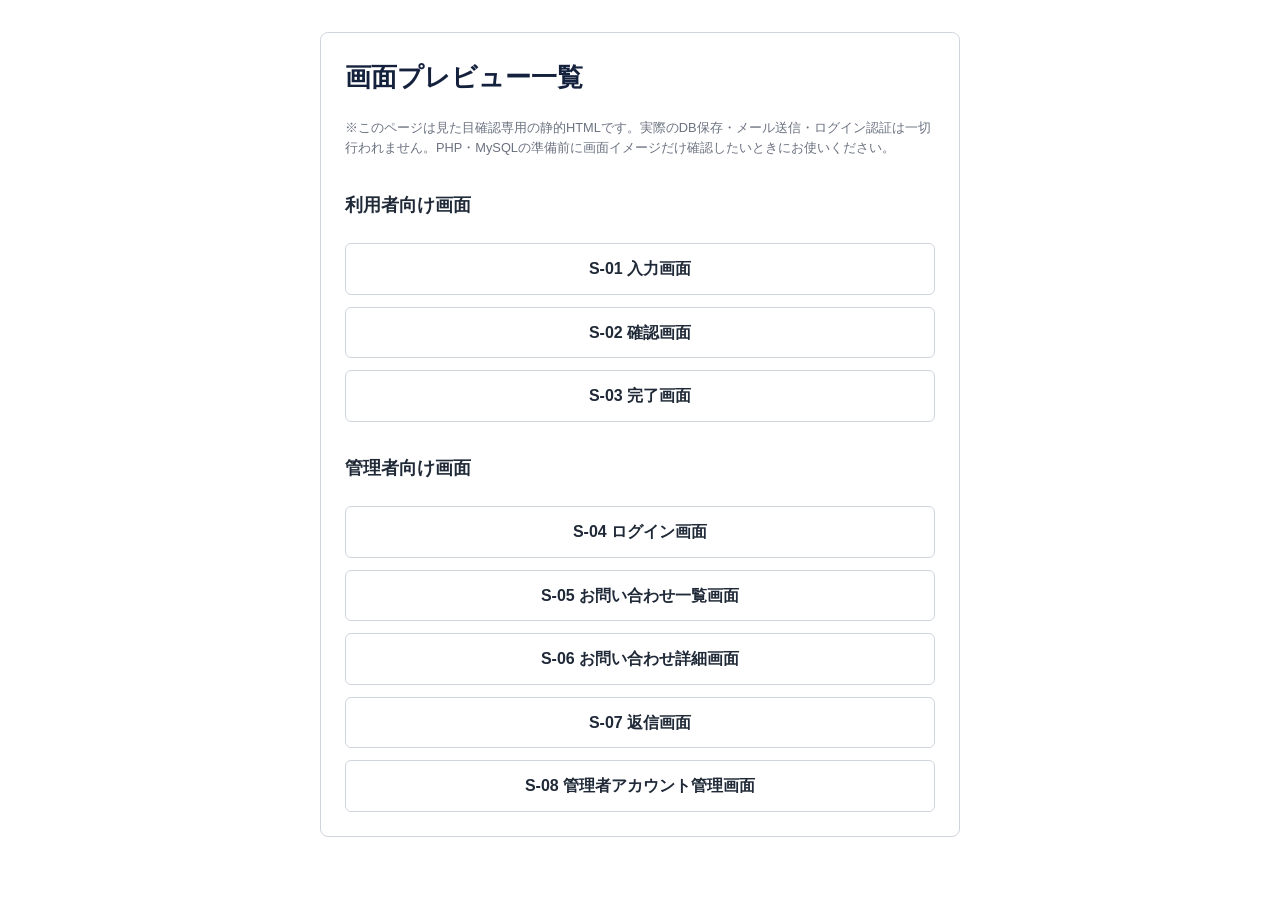
<file: 03_implementation/preview/index.html>
<!DOCTYPE html>
<html lang="ja">
<head>
<meta charset="UTF-8">
<title>画面プレビュー一覧 - ChatPlus お問い合わせフォーム</title>
<link rel="stylesheet" href="../assets/style.css">
</head>
<body>
<main class="form-card" style="max-width:640px;">
<h1>画面プレビュー一覧</h1>
<p class="note">※このページは見た目確認専用の静的HTMLです。実際のDB保存・メール送信・ログイン認証は一切行われません。PHP・MySQLの準備前に画面イメージだけ確認したいときにお使いください。</p>

<h2>利用者向け画面</h2>
<div class="button-row" style="flex-direction:column; align-items:stretch;">
  <a class="btn btn-secondary" href="01_input.html">S-01 入力画面</a>
  <a class="btn btn-secondary" href="02_confirm.html">S-02 確認画面</a>
  <a class="btn btn-secondary" href="03_complete.html">S-03 完了画面</a>
</div>

<h2>管理者向け画面</h2>
<div class="button-row" style="flex-direction:column; align-items:stretch;">
  <a class="btn btn-secondary" href="04_login.html">S-04 ログイン画面</a>
  <a class="btn btn-secondary" href="05_list.html">S-05 お問い合わせ一覧画面</a>
  <a class="btn btn-secondary" href="06_detail.html">S-06 お問い合わせ詳細画面</a>
  <a class="btn btn-secondary" href="07_reply.html">S-07 返信画面</a>
  <a class="btn btn-secondary" href="08_accounts.html">S-08 管理者アカウント管理画面</a>
</div>
</main>
</body>
</html>
</file>
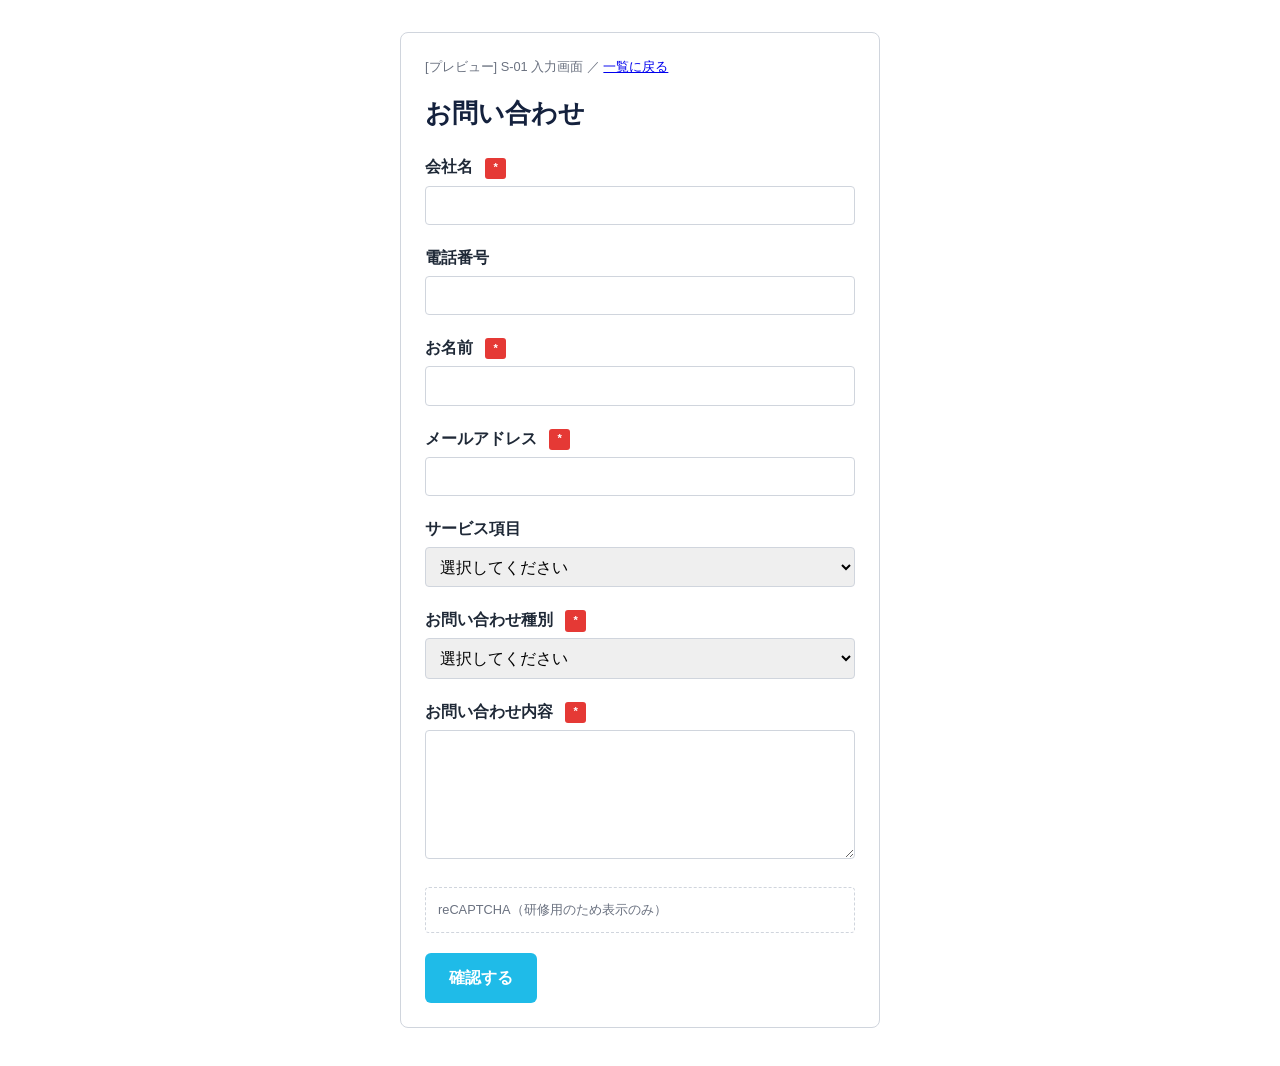
<file: 03_implementation/preview/01_input.html>
<!DOCTYPE html>
<html lang="ja">
<head>
<meta charset="UTF-8">
<title>お問い合わせ（プレビュー） - ChatPlus</title>
<link rel="stylesheet" href="../assets/style.css">
</head>
<body>
<main class="form-card">
<p class="note" style="margin-top:0;">[プレビュー] S-01 入力画面 ／ <a href="index.html">一覧に戻る</a></p>
<h1>お問い合わせ</h1>
<form onsubmit="return false;">
<div class="field">
  <label for="company_name">会社名 <span class="required">*</span></label>
  <input type="text" id="company_name" name="company_name">
</div>

<div class="field">
  <label for="phone">電話番号</label>
  <input type="tel" id="phone" name="phone">
</div>

<div class="field">
  <label for="name">お名前 <span class="required">*</span></label>
  <input type="text" id="name" name="name">
</div>

<div class="field">
  <label for="email">メールアドレス <span class="required">*</span></label>
  <input type="email" id="email" name="email">
</div>

<div class="field">
  <label for="service_type">サービス項目</label>
  <select id="service_type" name="service_type">
    <option value="">選択してください</option>
    <option>ChatPlus</option>
    <option>FAQPlus</option>
    <option>AI AgentPlus</option>
    <option>その他</option>
  </select>
</div>

<div class="field">
  <label for="inquiry_type">お問い合わせ種別 <span class="required">*</span></label>
  <select id="inquiry_type" name="inquiry_type">
    <option value="">選択してください</option>
    <option>サービス内容について</option>
    <option>見積もりについて</option>
    <option>その他</option>
  </select>
</div>

<div class="field">
  <label for="content">お問い合わせ内容 <span class="required">*</span></label>
  <textarea id="content" name="content" rows="6"></textarea>
</div>

<div class="field recaptcha-note">
  <p>reCAPTCHA（研修用のため表示のみ）</p>
</div>

<a class="btn btn-primary" href="02_confirm.html">確認する</a>
</form>
</main>
</body>
</html>
</file>
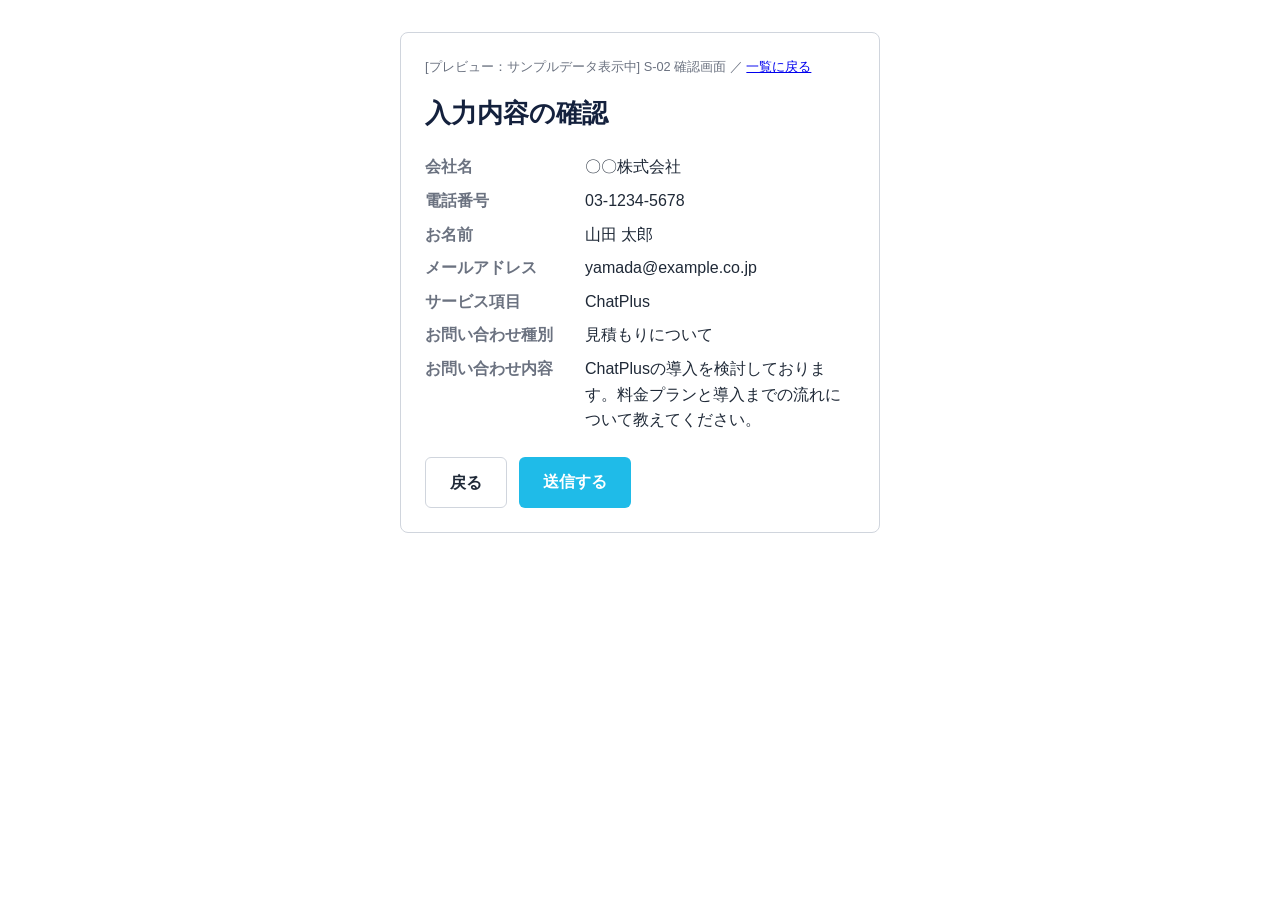
<file: 03_implementation/preview/02_confirm.html>
<!DOCTYPE html>
<html lang="ja">
<head>
<meta charset="UTF-8">
<title>入力内容の確認（プレビュー） - ChatPlus</title>
<link rel="stylesheet" href="../assets/style.css">
</head>
<body>
<main class="form-card">
<p class="note" style="margin-top:0;">[プレビュー：サンプルデータ表示中] S-02 確認画面 ／ <a href="index.html">一覧に戻る</a></p>
<h1>入力内容の確認</h1>
<dl class="confirm-list">
  <dt>会社名</dt><dd>〇〇株式会社</dd>
  <dt>電話番号</dt><dd>03-1234-5678</dd>
  <dt>お名前</dt><dd>山田 太郎</dd>
  <dt>メールアドレス</dt><dd>yamada@example.co.jp</dd>
  <dt>サービス項目</dt><dd>ChatPlus</dd>
  <dt>お問い合わせ種別</dt><dd>見積もりについて</dd>
  <dt>お問い合わせ内容</dt><dd class="pre-wrap">ChatPlusの導入を検討しております。料金プランと導入までの流れについて教えてください。</dd>
</dl>

<div class="button-row">
  <a class="btn btn-secondary" href="01_input.html">戻る</a>
  <a class="btn btn-primary" href="03_complete.html">送信する</a>
</div>
</main>
</body>
</html>
</file>
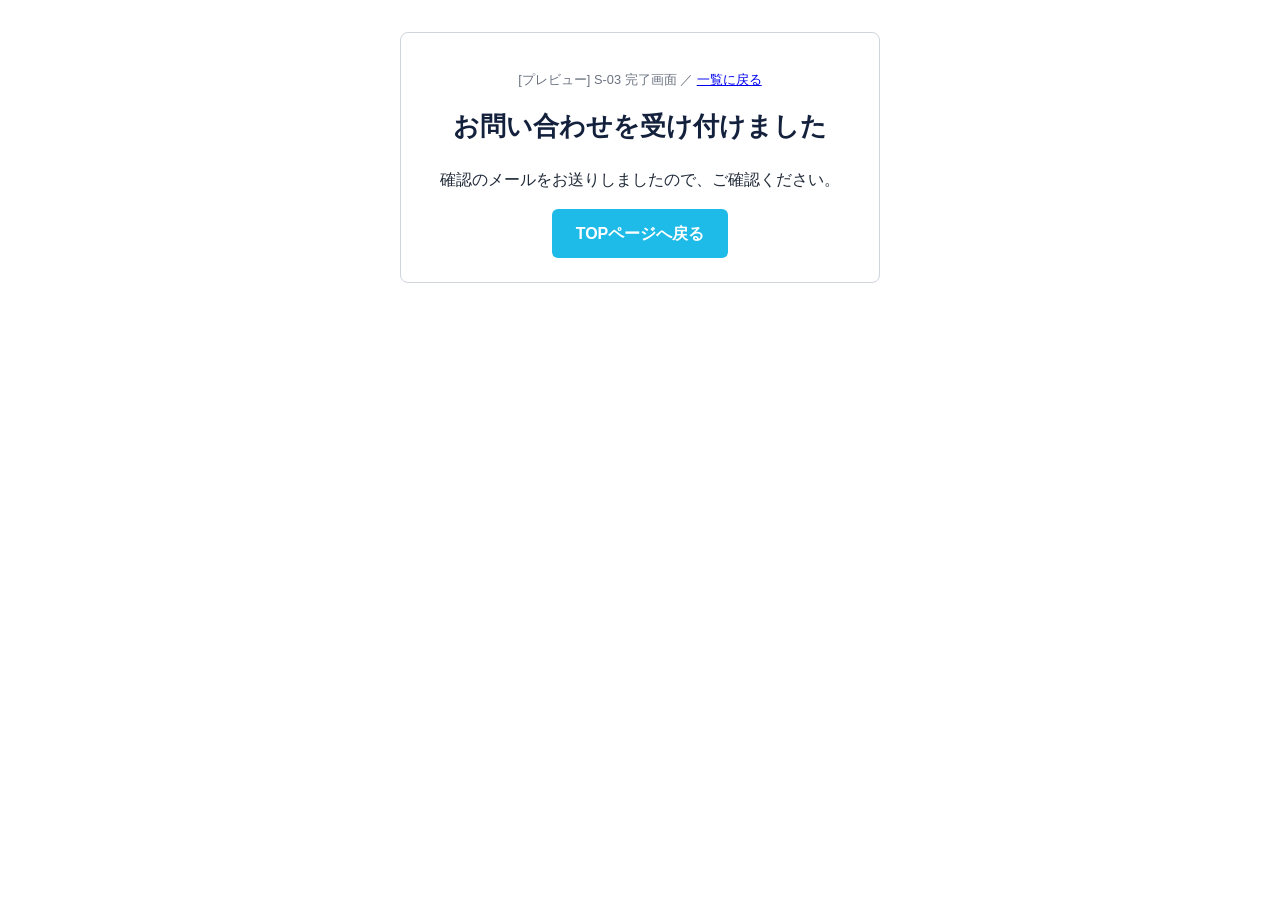
<file: 03_implementation/preview/03_complete.html>
<!DOCTYPE html>
<html lang="ja">
<head>
<meta charset="UTF-8">
<title>送信完了（プレビュー） - ChatPlus</title>
<link rel="stylesheet" href="../assets/style.css">
</head>
<body>
<main class="form-card complete-card">
<p class="note">[プレビュー] S-03 完了画面 ／ <a href="index.html">一覧に戻る</a></p>
<h1>お問い合わせを受け付けました</h1>
<p>確認のメールをお送りしましたので、ご確認ください。</p>
<a class="btn btn-primary" href="01_input.html">TOPページへ戻る</a>
</main>
</body>
</html>
</file>
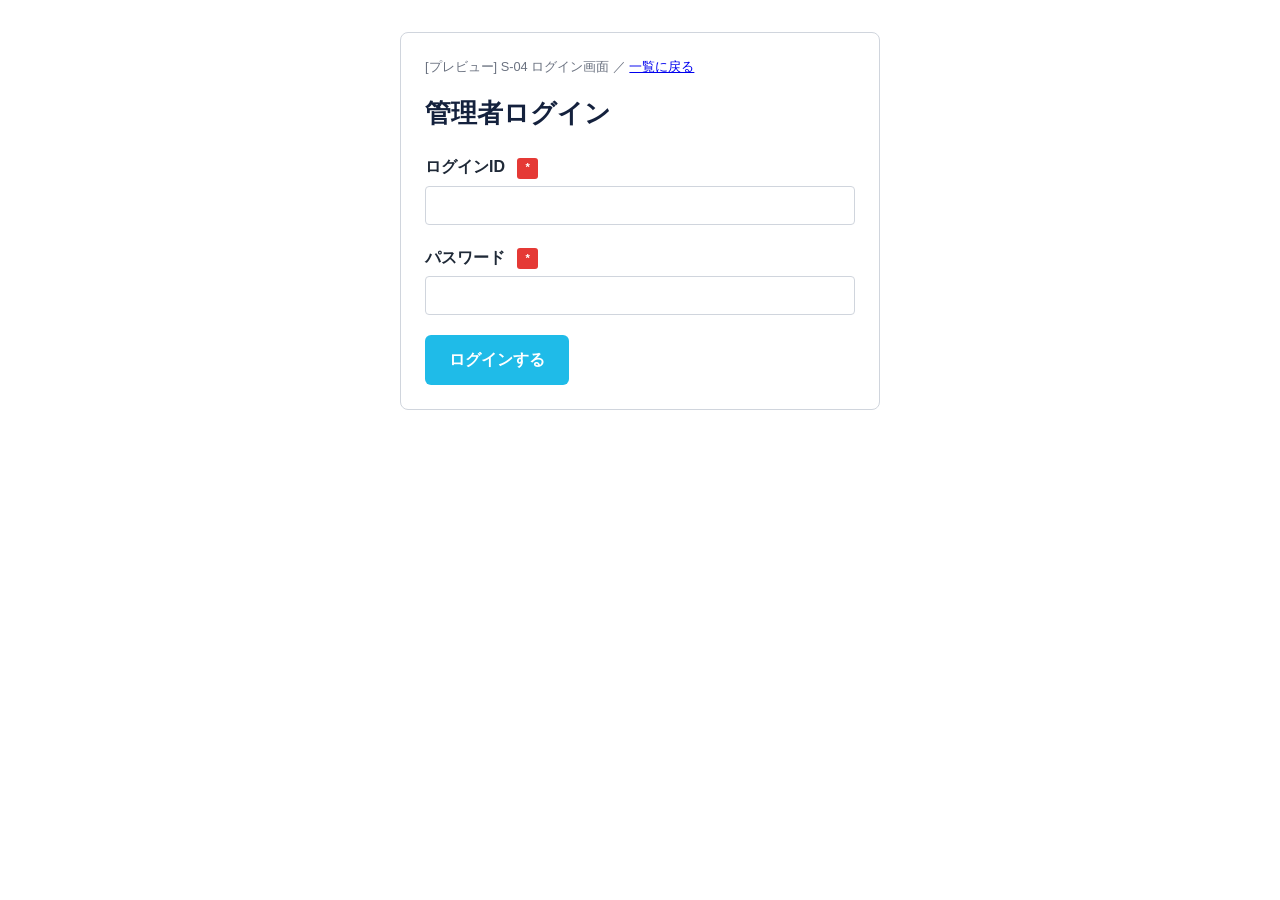
<file: 03_implementation/preview/04_login.html>
<!DOCTYPE html>
<html lang="ja">
<head>
<meta charset="UTF-8">
<title>管理者ログイン（プレビュー） - ChatPlus</title>
<link rel="stylesheet" href="../assets/style.css">
</head>
<body>
<main class="form-card">
<p class="note" style="margin-top:0;">[プレビュー] S-04 ログイン画面 ／ <a href="index.html">一覧に戻る</a></p>
<h1>管理者ログイン</h1>
<form onsubmit="return false;">
<div class="field">
  <label for="login_id">ログインID <span class="required">*</span></label>
  <input type="text" id="login_id" name="login_id">
</div>
<div class="field">
  <label for="password">パスワード <span class="required">*</span></label>
  <input type="password" id="password" name="password">
</div>
<a class="btn btn-primary" href="05_list.html">ログインする</a>
</form>
</main>
</body>
</html>
</file>
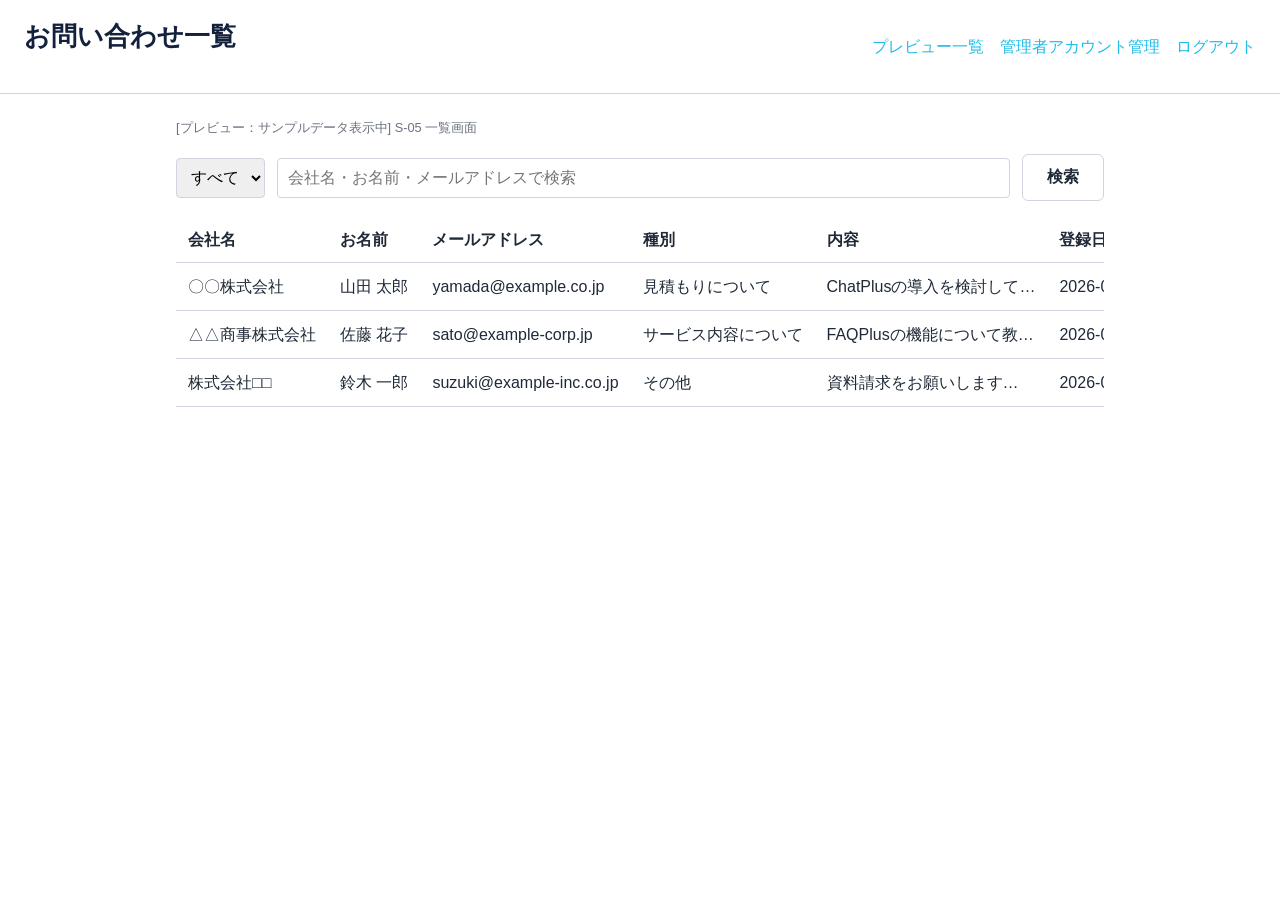
<file: 03_implementation/preview/05_list.html>
<!DOCTYPE html>
<html lang="ja">
<head>
<meta charset="UTF-8">
<title>お問い合わせ一覧（プレビュー） - ChatPlus</title>
<link rel="stylesheet" href="../assets/style.css">
</head>
<body>
<header class="admin-header">
  <h1>お問い合わせ一覧</h1>
  <nav>
    <a href="index.html">プレビュー一覧</a>
    <a href="08_accounts.html">管理者アカウント管理</a>
    <a href="04_login.html">ログアウト</a>
  </nav>
</header>
<main class="admin-main">
<p class="note">[プレビュー：サンプルデータ表示中] S-05 一覧画面</p>

<form onsubmit="return false;" class="filter-bar">
  <select name="status">
    <option>すべて</option>
    <option>未対応</option>
    <option>対応済</option>
  </select>
  <input type="text" name="keyword" placeholder="会社名・お名前・メールアドレスで検索">
  <button type="submit" class="btn btn-secondary">検索</button>
</form>

<table class="list-table">
<thead>
<tr><th>会社名</th><th>お名前</th><th>メールアドレス</th><th>種別</th><th>内容</th><th>登録日時</th><th>ステータス</th></tr>
</thead>
<tbody>
<tr onclick="location.href='06_detail.html'">
  <td>〇〇株式会社</td><td>山田 太郎</td><td>yamada@example.co.jp</td><td>見積もりについて</td>
  <td>ChatPlusの導入を検討して…</td><td>2026-08-01 10:00</td><td><span class="badge badge-open">未対応</span></td>
</tr>
<tr onclick="location.href='06_detail.html'">
  <td>△△商事株式会社</td><td>佐藤 花子</td><td>sato@example-corp.jp</td><td>サービス内容について</td>
  <td>FAQPlusの機能について教…</td><td>2026-07-30 15:20</td><td><span class="badge badge-done">対応済</span></td>
</tr>
<tr onclick="location.href='06_detail.html'">
  <td>株式会社□□</td><td>鈴木 一郎</td><td>suzuki@example-inc.co.jp</td><td>その他</td>
  <td>資料請求をお願いします…</td><td>2026-07-28 09:45</td><td><span class="badge badge-open">未対応</span></td>
</tr>
</tbody>
</table>
</main>
</body>
</html>
</file>
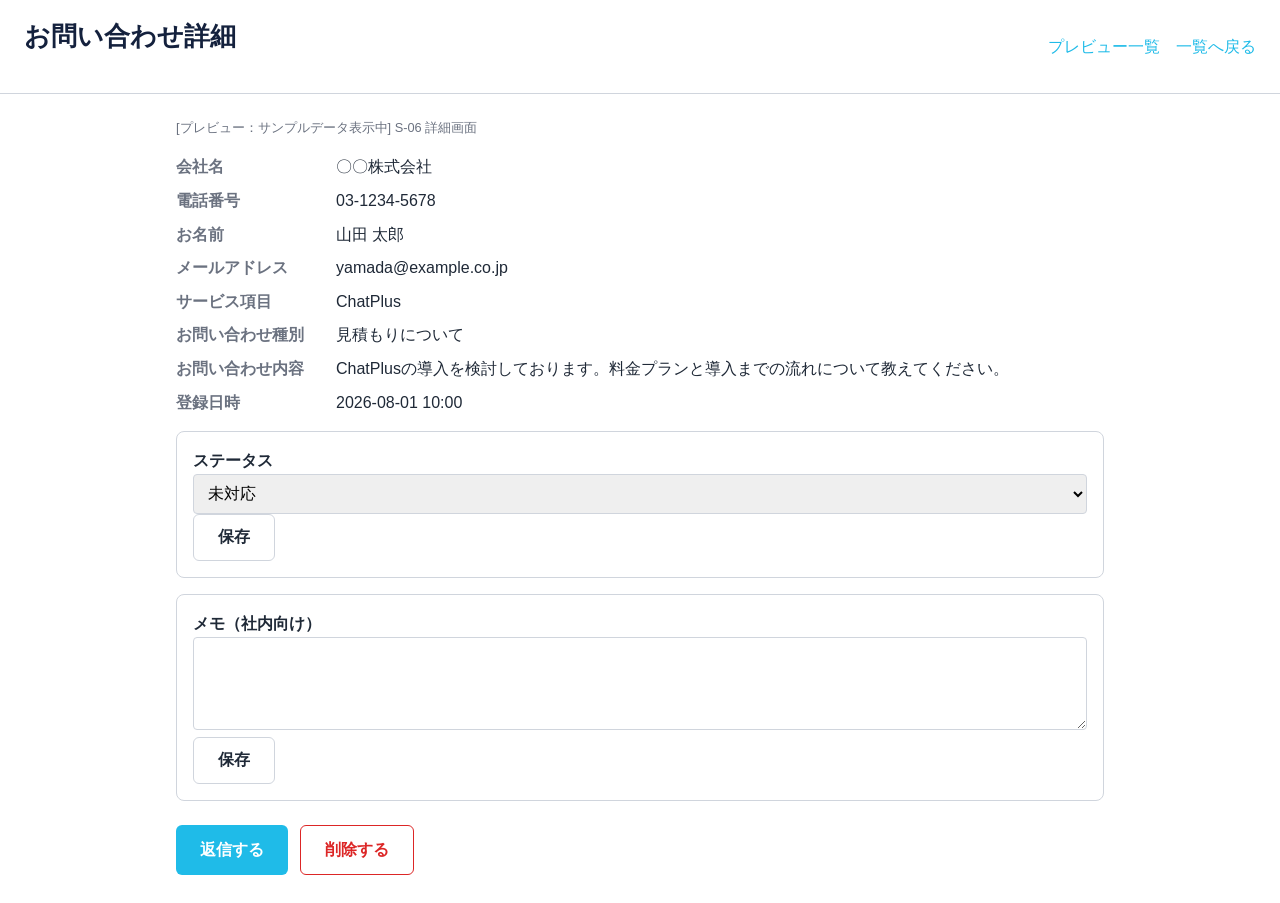
<file: 03_implementation/preview/06_detail.html>
<!DOCTYPE html>
<html lang="ja">
<head>
<meta charset="UTF-8">
<title>お問い合わせ詳細（プレビュー） - ChatPlus</title>
<link rel="stylesheet" href="../assets/style.css">
</head>
<body>
<header class="admin-header">
  <h1>お問い合わせ詳細</h1>
  <nav><a href="index.html">プレビュー一覧</a><a href="05_list.html">一覧へ戻る</a></nav>
</header>
<main class="admin-main">
<p class="note">[プレビュー：サンプルデータ表示中] S-06 詳細画面</p>

<dl class="confirm-list">
  <dt>会社名</dt><dd>〇〇株式会社</dd>
  <dt>電話番号</dt><dd>03-1234-5678</dd>
  <dt>お名前</dt><dd>山田 太郎</dd>
  <dt>メールアドレス</dt><dd>yamada@example.co.jp</dd>
  <dt>サービス項目</dt><dd>ChatPlus</dd>
  <dt>お問い合わせ種別</dt><dd>見積もりについて</dd>
  <dt>お問い合わせ内容</dt><dd class="pre-wrap">ChatPlusの導入を検討しております。料金プランと導入までの流れについて教えてください。</dd>
  <dt>登録日時</dt><dd>2026-08-01 10:00</dd>
</dl>

<form onsubmit="return false;" class="inline-form">
  <label for="status">ステータス</label>
  <select id="status" name="status">
    <option>未対応</option>
    <option>対応済</option>
  </select>
  <button type="submit" class="btn btn-secondary">保存</button>
</form>

<form onsubmit="return false;" class="inline-form">
  <label for="memo">メモ（社内向け）</label>
  <textarea id="memo" name="memo" rows="4"></textarea>
  <button type="submit" class="btn btn-secondary">保存</button>
</form>

<div class="button-row">
  <a class="btn btn-primary" href="07_reply.html">返信する</a>
  <button type="button" class="btn btn-danger"
          onclick="if(confirm('このお問い合わせを削除します。よろしいですか？')){ alert('プレビューのため実際の削除は行われません'); }">
    削除する
  </button>
</div>
</main>
</body>
</html>
</file>
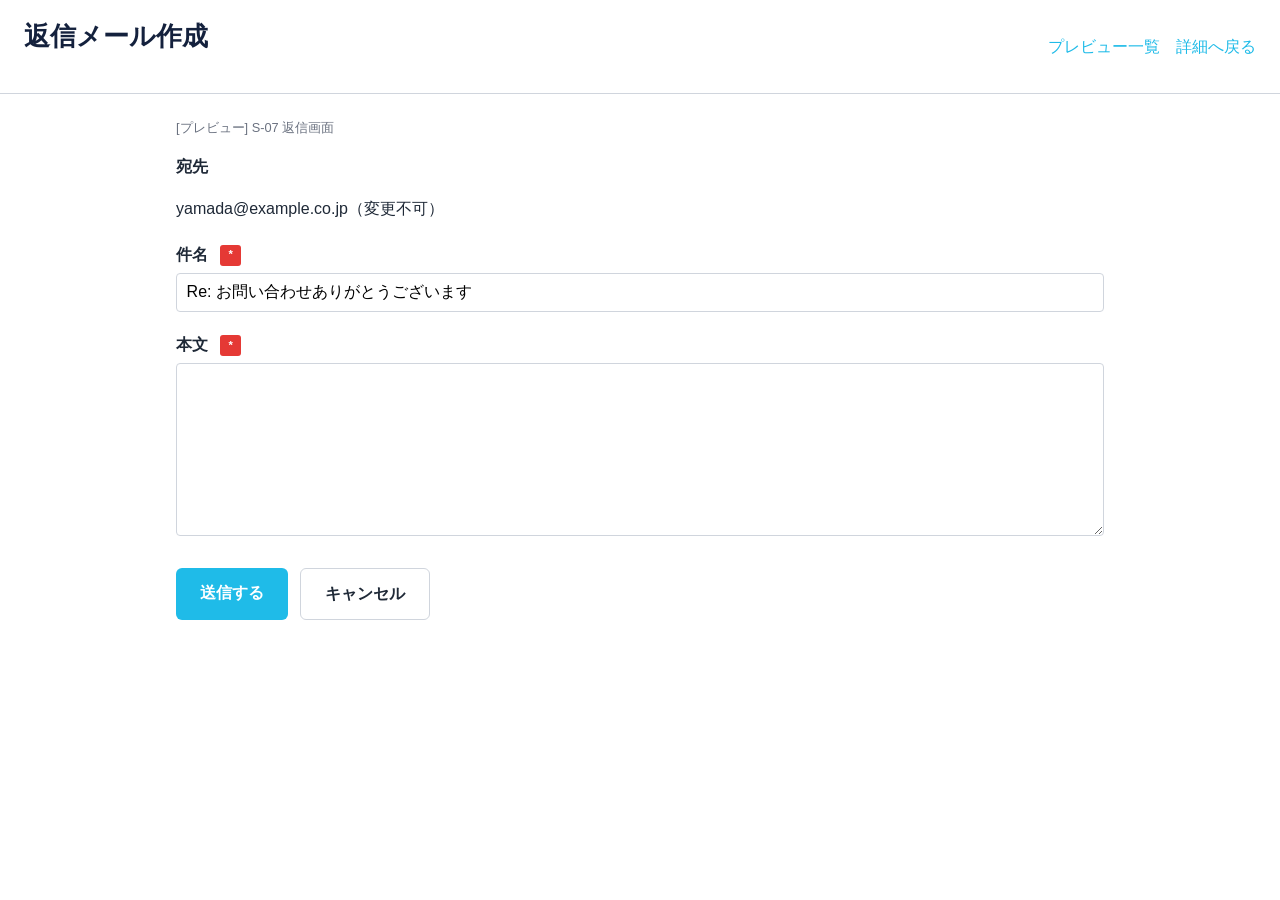
<file: 03_implementation/preview/07_reply.html>
<!DOCTYPE html>
<html lang="ja">
<head>
<meta charset="UTF-8">
<title>返信メール作成（プレビュー） - ChatPlus</title>
<link rel="stylesheet" href="../assets/style.css">
</head>
<body>
<header class="admin-header">
  <h1>返信メール作成</h1>
  <nav><a href="index.html">プレビュー一覧</a><a href="06_detail.html">詳細へ戻る</a></nav>
</header>
<main class="admin-main">
<p class="note">[プレビュー] S-07 返信画面</p>

<form onsubmit="return false;">
  <div class="field">
    <label>宛先</label>
    <p>yamada@example.co.jp（変更不可）</p>
  </div>
  <div class="field">
    <label for="subject">件名 <span class="required">*</span></label>
    <input type="text" id="subject" name="subject" value="Re: お問い合わせありがとうございます">
  </div>
  <div class="field">
    <label for="body">本文 <span class="required">*</span></label>
    <textarea id="body" name="body" rows="8"></textarea>
  </div>
  <div class="button-row">
    <a class="btn btn-primary" href="06_detail.html">送信する</a>
    <a class="btn btn-secondary" href="06_detail.html">キャンセル</a>
  </div>
</form>
</main>
</body>
</html>
</file>
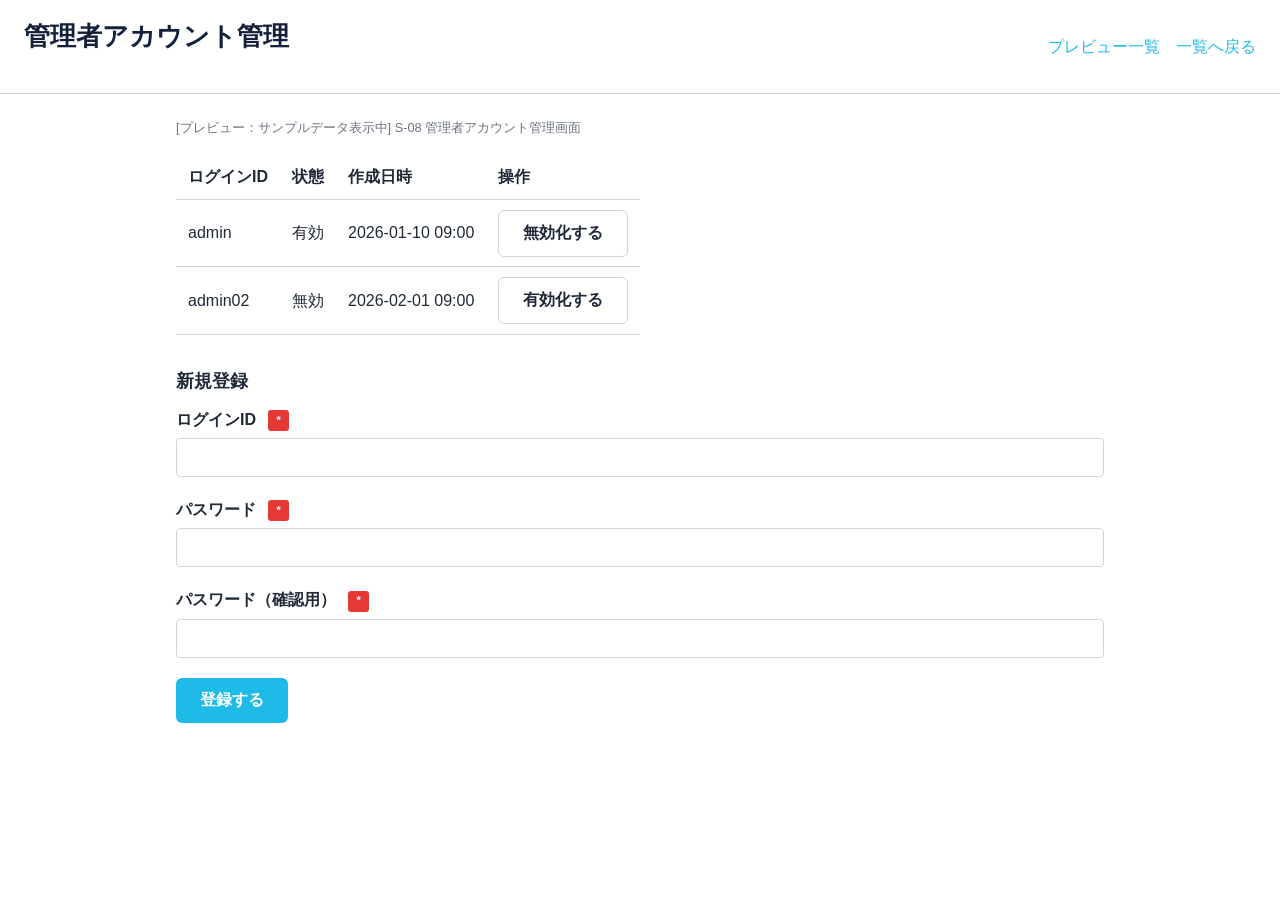
<file: 03_implementation/preview/08_accounts.html>
<!DOCTYPE html>
<html lang="ja">
<head>
<meta charset="UTF-8">
<title>管理者アカウント管理（プレビュー） - ChatPlus</title>
<link rel="stylesheet" href="../assets/style.css">
</head>
<body>
<header class="admin-header">
  <h1>管理者アカウント管理</h1>
  <nav><a href="index.html">プレビュー一覧</a><a href="05_list.html">一覧へ戻る</a></nav>
</header>
<main class="admin-main">
<p class="note">[プレビュー：サンプルデータ表示中] S-08 管理者アカウント管理画面</p>

<table class="list-table">
<thead><tr><th>ログインID</th><th>状態</th><th>作成日時</th><th>操作</th></tr></thead>
<tbody>
<tr>
  <td>admin</td><td>有効</td><td>2026-01-10 09:00</td>
  <td><button type="button" class="btn btn-secondary" onclick="alert('プレビューのため実際の切替は行われません')">無効化する</button></td>
</tr>
<tr>
  <td>admin02</td><td>無効</td><td>2026-02-01 09:00</td>
  <td><button type="button" class="btn btn-secondary" onclick="alert('プレビューのため実際の切替は行われません')">有効化する</button></td>
</tr>
</tbody>
</table>

<h2>新規登録</h2>
<form onsubmit="return false;">
  <div class="field">
    <label for="login_id">ログインID <span class="required">*</span></label>
    <input type="text" id="login_id" name="login_id">
  </div>
  <div class="field">
    <label for="password">パスワード <span class="required">*</span></label>
    <input type="password" id="password" name="password">
  </div>
  <div class="field">
    <label for="password_confirm">パスワード（確認用） <span class="required">*</span></label>
    <input type="password" id="password_confirm" name="password_confirm">
  </div>
  <button type="submit" class="btn btn-primary" onclick="alert('プレビューのため実際の登録は行われません')">登録する</button>
</form>
</main>
</body>
</html>
</file>
<file: 03_implementation/assets/style.css>
/* 配色はChatPlus本体の既存お問い合わせページ（https://chatplus.jp/cp_contact/）に合わせている（2026-08-13のヒアリングで確定） */
:root {
  --color-border: #d0d5dd;
  --color-accent: #1fbbe8;
  --color-accent-dark: #0284c7;
  --color-navy: #14213d;
  --color-required-bg: #e53935;
  --color-error: #dc2626;
  --color-success: #16a34a;
  --color-danger: #dc2626;
  --color-text: #1f2937;
  --color-bg: #ffffff;
}

* { box-sizing: border-box; }

body {
  margin: 0;
  font-family: "Hiragino Kaku Gothic ProN", "Meiryo", sans-serif;
  background: var(--color-bg);
  color: var(--color-text);
  line-height: 1.6;
}

h1 { font-size: 1.6rem; font-weight: 800; color: var(--color-navy); margin: 0 0 1.25rem; }
h2 { font-size: 1.1rem; margin: 2rem 0 0.75rem; }

.brand-logo {
  display: flex;
  align-items: center;
  gap: 0.5rem;
}
.brand-logo .brand-name {
  font-size: 1.2rem;
  font-weight: 800;
  color: var(--color-navy);
}
.brand-logo .brand-name .accent { color: var(--color-accent); }

/* 利用者向け画面（入力・確認・完了）の上部に置く、参考ページの共通ヘッダーを模した細いバー */
.site-header {
  background: #fff;
  border-bottom: 1px solid var(--color-border);
  padding: 1rem 1.5rem;
}
.site-header .brand-logo {
  max-width: 880px;
  margin: 0 auto;
}

/* 管理者ログイン・パスワード再設定など、単発の操作画面（囲みのある小さめカード） */
.form-card {
  max-width: 480px;
  margin: 2rem auto;
  padding: 1.5rem;
  background: #fff;
  border: 1px solid var(--color-border);
  border-radius: 8px;
}

/*
 * 利用者向け画面（入力・確認・完了）。
 * 参考ページ（https://chatplus.jp/cp_contact/）に合わせ、枠で囲んだ「カード」ではなく
 * 白背景のページに直接配置する、幅広めのフラットなレイアウトにする（2026-08-13のヒアリングで確定）。
 */
.contact-page {
  max-width: 880px;
  margin: 0 auto;
  padding: 2.5rem 1.5rem 4rem;
}
.contact-page h1 { font-size: 2.5rem; margin-top: 0.5rem; }
.contact-page .step-indicator { justify-content: flex-start; font-size: 0.8rem; }
.contact-page .field,
.contact-page form,
.contact-page .confirm-list { max-width: 560px; margin-left: auto; margin-right: auto; }

/* プライバシーポリシー同意のチェックボックスだけは、フォーム列の中で中央寄せにする */
.contact-page .field-checkbox {
  justify-content: center;
  text-align: center;
}
.contact-page .field-checkbox .error-message {
  margin-left: 0;
  text-align: center;
}

.complete-card {
  text-align: center;
}
.note {
  font-size: 0.8rem;
  color: #6b7280;
  display: block;
  margin-bottom: 1rem;
}

.field { margin-bottom: 1.25rem; }
.field label { display: block; font-weight: bold; margin-bottom: 0.35rem; }

.required {
  display: inline-block;
  background: var(--color-required-bg);
  color: #fff;
  font-size: 0.7rem;
  font-weight: bold;
  padding: 0.1rem 0.5rem;
  border-radius: 3px;
  margin-left: 0.5rem;
  vertical-align: middle;
}

.field-checkbox {
  display: flex;
  align-items: flex-start;
  gap: 0.5rem;
  flex-wrap: wrap;
}
.field-checkbox input[type="checkbox"] {
  width: auto;
  margin-top: 0.3rem;
}
.field-checkbox label {
  display: inline;
  font-weight: normal;
  margin-bottom: 0;
}
.field-checkbox input.error + label {
  color: var(--color-error);
}
.field-checkbox .error-message {
  flex-basis: 100%;
  margin: 0.35rem 0 0 1.6rem;
}

input[type="text"],
input[type="email"],
input[type="tel"],
input[type="password"],
select,
textarea {
  width: 100%;
  padding: 0.6rem;
  border: 1px solid var(--color-border);
  border-radius: 4px;
  font-size: 1rem;
}

textarea { resize: vertical; }

.char-counter {
  font-size: 0.8rem;
  color: #6b7280;
  margin: 0.3rem 0 0;
  text-align: right;
}

.step-indicator {
  display: flex;
  justify-content: center;
  gap: 1.5rem;
  list-style: none;
  padding: 0;
  margin: 0 0 1.5rem;
  font-size: 0.85rem;
  color: #9ca3af;
}
.step-indicator .active {
  color: var(--color-accent);
  font-weight: bold;
}

input.error, select.error, textarea.error {
  border-color: var(--color-error);
  background: #fef2f2;
}

.error-message {
  color: var(--color-error);
  font-size: 0.85rem;
  margin: 0.35rem 0 0;
}

.success-message {
  color: var(--color-success);
  font-weight: bold;
}

.recaptcha-note p {
  font-size: 0.8rem;
  color: #6b7280;
  border: 1px dashed var(--color-border);
  padding: 0.75rem;
  border-radius: 4px;
}

.btn {
  display: inline-block;
  padding: 0.75rem 1.5rem;
  border-radius: 6px;
  border: none;
  font-size: 1rem;
  font-weight: 600;
  cursor: pointer;
  text-decoration: none;
  text-align: center;
}
.btn-primary { background: var(--color-accent); color: #fff; }
.btn-primary:hover { background: var(--color-accent-dark); }
.btn-secondary { background: #fff; color: var(--color-text); border: 1px solid var(--color-border); }
.btn-danger { background: #fff; color: var(--color-danger); border: 1px solid var(--color-danger); }
.btn-danger:hover { background: #fef2f2; }
.btn-block { display: block; width: 100%; }

.button-row { display: flex; gap: 0.75rem; margin-top: 1.5rem; flex-wrap: wrap; }

.forgot-password-link { text-align: center; font-size: 0.9rem; margin-top: 1rem; }

.confirm-list { display: grid; grid-template-columns: 9em 1fr; gap: 0.5rem 1rem; }
.confirm-list dt { font-weight: bold; color: #6b7280; }
.confirm-list dd { margin: 0; }
.pre-wrap { white-space: pre-wrap; }

/* 管理者向け画面 */
.admin-header {
  display: flex;
  justify-content: space-between;
  align-items: center;
  flex-wrap: wrap;
  gap: 0.5rem;
  padding: 1rem 1.5rem;
  background: #fff;
  border-bottom: 1px solid var(--color-border);
}
.admin-header-left {
  display: flex;
  align-items: center;
  gap: 1rem;
}
.admin-header-left h1 {
  margin: 0;
  padding-left: 1rem;
  border-left: 1px solid var(--color-border);
  font-size: 1.2rem;
}
.admin-header nav {
  display: flex;
  align-items: center;
  gap: 1rem;
}
.admin-header nav > a {
  color: var(--color-accent);
  text-decoration: none;
}
.admin-header nav > a:hover { text-decoration: underline; }

/* メニュー（三本線アイコン）は、標準のdetails/summary要素で開閉する（JS不要） */
.menu { position: relative; }
.menu-toggle {
  display: inline-flex;
  align-items: center;
  justify-content: center;
  width: 2.2rem;
  height: 2.2rem;
  cursor: pointer;
  list-style: none;
  font-size: 1.2rem;
  line-height: 1;
  border-radius: 6px;
  color: var(--color-text);
  user-select: none;
}
.menu-toggle::-webkit-details-marker { display: none; }
.menu-toggle:hover, .menu[open] .menu-toggle { background: #f1f5f9; }

.menu-dropdown {
  position: absolute;
  right: 0;
  top: 100%;
  margin-top: 0.4rem;
  background: #fff;
  border: 1px solid var(--color-border);
  border-radius: 8px;
  box-shadow: 0 8px 20px rgba(15, 23, 42, 0.12);
  padding: 0.4rem;
  min-width: 220px;
  white-space: nowrap;
  z-index: 20;
  display: flex;
  flex-direction: column;
}
.menu-dropdown a,
.menu-dropdown .logout-form .link-button {
  display: block;
  width: 100%;
  padding: 0.55rem 0.75rem;
  border-radius: 4px;
  color: var(--color-text);
  text-decoration: none;
  text-align: left;
  font-size: 0.95rem;
}
.menu-dropdown a:hover,
.menu-dropdown .logout-form .link-button:hover {
  background: #f1f5f9;
  text-decoration: none;
}
.menu-dropdown .logout-form { margin: 0; }
.link-button {
  background: none;
  border: none;
  padding: 0;
  margin: 0;
  font: inherit;
  color: var(--color-accent);
  text-decoration: none;
  cursor: pointer;
}
.link-button:hover { text-decoration: underline; }

.admin-main {
  max-width: 960px;
  margin: 1.5rem auto;
  padding: 0 1rem;
}

/* お問い合わせ一覧（S-05）は列数が多いため、他の管理画面より横幅を広く取る
   （要件 F-14、2026-08-14のヒアリングで追加） */
.admin-main-wide {
  max-width: 1280px;
}

.filter-bar {
  display: flex;
  align-items: center;
  gap: 0.75rem;
  margin-bottom: 1rem;
  flex-wrap: wrap;
}
.filter-bar input[type="text"] { flex: 1; min-width: 200px; }
.filter-bar label {
  display: flex;
  align-items: center;
  gap: 0.35rem;
  font-weight: normal;
  font-size: 0.9rem;
  white-space: nowrap;
}
.filter-bar select { width: auto; }

.list-table {
  width: 100%;
  border-collapse: collapse;
  background: #fff;
  overflow-x: auto;
  display: block;
}
.list-table th, .list-table td {
  border-bottom: 1px solid var(--color-border);
  padding: 0.6rem 0.75rem;
  text-align: left;
  white-space: nowrap;
}
.list-table tbody tr[onclick] { cursor: pointer; }
.list-table tbody tr[onclick]:hover { background: #f1f5f9; }

.badge {
  display: inline-block;
  padding: 0.2rem 0.6rem;
  border-radius: 999px;
  font-size: 0.8rem;
}
.badge-open { background: #fee2e2; color: #b91c1c; }
.badge-done { background: #e5e7eb; color: #374151; }

/* サービス項目の種類ごとの色分け（要件 F-14、2026-08-13のヒアリングで確定: ChatPlus=水色、FAQPlus=紺色、AI AgentPlus=濃い紫）*/
.badge-service-chatplus { background: #1fbbe8; color: #ffffff; }
.badge-service-faqplus { background: #1e3a8a; color: #ffffff; }
.badge-service-aiagentplus { background: #5b21b6; color: #ffffff; }

.inline-form {
  background: #fff;
  border: 1px solid var(--color-border);
  border-radius: 8px;
  padding: 1rem;
  margin-bottom: 1rem;
}
.inline-form label { font-weight: bold; margin-right: 0.5rem; }

.pagination {
  display: flex;
  align-items: center;
  gap: 0.4rem;
  flex-wrap: wrap;
  margin: 1rem 0;
}
.pagination a {
  padding: 0.4rem 0.75rem;
  border: 1px solid var(--color-border);
  border-radius: 4px;
  color: var(--color-text);
  text-decoration: none;
  background: #fff;
}
.pagination a:hover { background: #f1f5f9; }
.pagination-current {
  padding: 0.4rem 0.75rem;
  border-radius: 4px;
  background: var(--color-accent);
  color: #fff;
  font-weight: bold;
}

.mail-log {
  background: #111827;
  color: #d1fae5;
  padding: 1rem;
  border-radius: 8px;
  overflow-x: auto;
  white-space: pre-wrap;
  font-size: 0.85rem;
}

@media (max-width: 600px) {
  .confirm-list { grid-template-columns: 1fr; }
  .confirm-list dt { margin-top: 0.5rem; }
}

/* 運用マニュアル画面（admin/manual.php） */
.manual-content {
  max-width: 760px;
  margin: 0 auto;
}
.manual-content h2 {
  font-size: 1.3rem;
  font-weight: 800;
  color: var(--color-navy);
  border-bottom: 2px solid #e0f2fe;
  padding-bottom: 0.5rem;
  margin-top: 2.5rem;
}
.manual-content h3 {
  font-size: 1.05rem;
  font-weight: 700;
  color: var(--color-navy);
  margin: 1.5rem 0 0.5rem;
}

.manual-toc {
  background: #fff;
  border: 1px solid var(--color-border);
  border-radius: 8px;
  padding: 1.1rem 1.4rem;
  margin-bottom: 1rem;
}
.manual-toc p {
  font-size: 0.8rem;
  text-transform: uppercase;
  letter-spacing: 0.06em;
  color: #6b7280;
  margin: 0 0 0.6rem;
}
.manual-toc ol {
  columns: 2;
  column-gap: 1.5rem;
  margin: 0;
  padding-left: 1.2rem;
}
.manual-toc li { break-inside: avoid; margin-bottom: 0.3rem; }
.manual-toc a { color: var(--color-text); text-decoration: none; }
.manual-toc a:hover { color: var(--color-accent-dark); text-decoration: underline; }

.manual-figure {
  background: #fff;
  border: 1px solid var(--color-border);
  border-radius: 8px;
  padding: 0.6rem;
  margin: 1rem 0 1.5rem;
}
.manual-figure img { display: block; width: 100%; height: auto; border-radius: 4px; }
.manual-figure figcaption {
  text-align: center;
  font-size: 0.85rem;
  color: #6b7280;
  padding: 0.5rem 0.25rem 0.1rem;
}

.manual-note, .manual-warn {
  border-radius: 6px;
  padding: 0.85rem 1.1rem;
  margin: 1.1rem 0;
  font-size: 0.95rem;
}
.manual-note { background: #f0f9ff; border-left: 3px solid var(--color-accent); }
.manual-warn { background: #fef2f2; border-left: 3px solid var(--color-error); color: #991b1b; }
.manual-note strong, .manual-warn strong { display: inline-block; margin-bottom: 0.15rem; }

.manual-qa { margin-bottom: 1.1rem; }
.manual-qa .q { font-weight: 700; color: var(--color-navy); margin-bottom: 0.2rem; }

.manual-top-link { font-size: 0.85rem; text-align: right; }
.manual-top-link a { color: #6b7280; text-decoration: none; }
.manual-top-link a:hover { color: var(--color-accent-dark); }

@media (max-width: 600px) {
  .manual-toc ol { columns: 1; }
}
</file>
